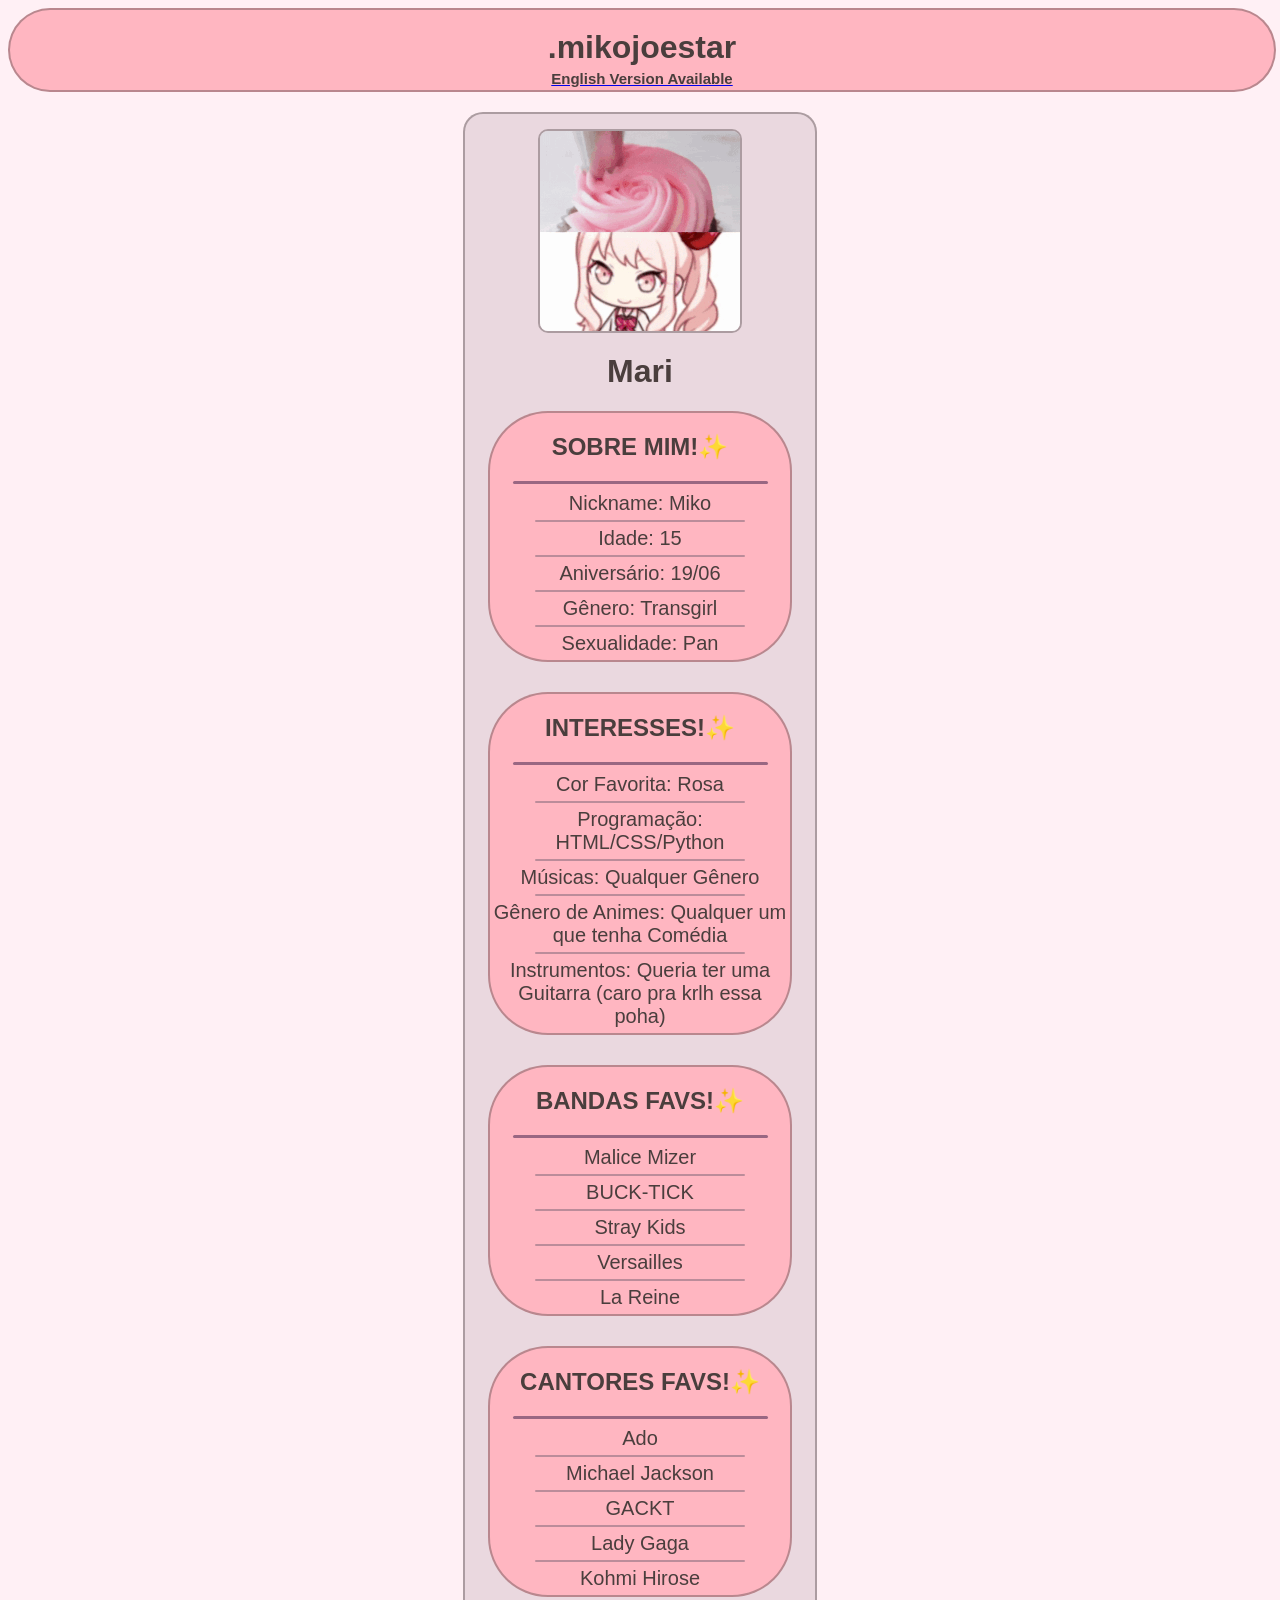
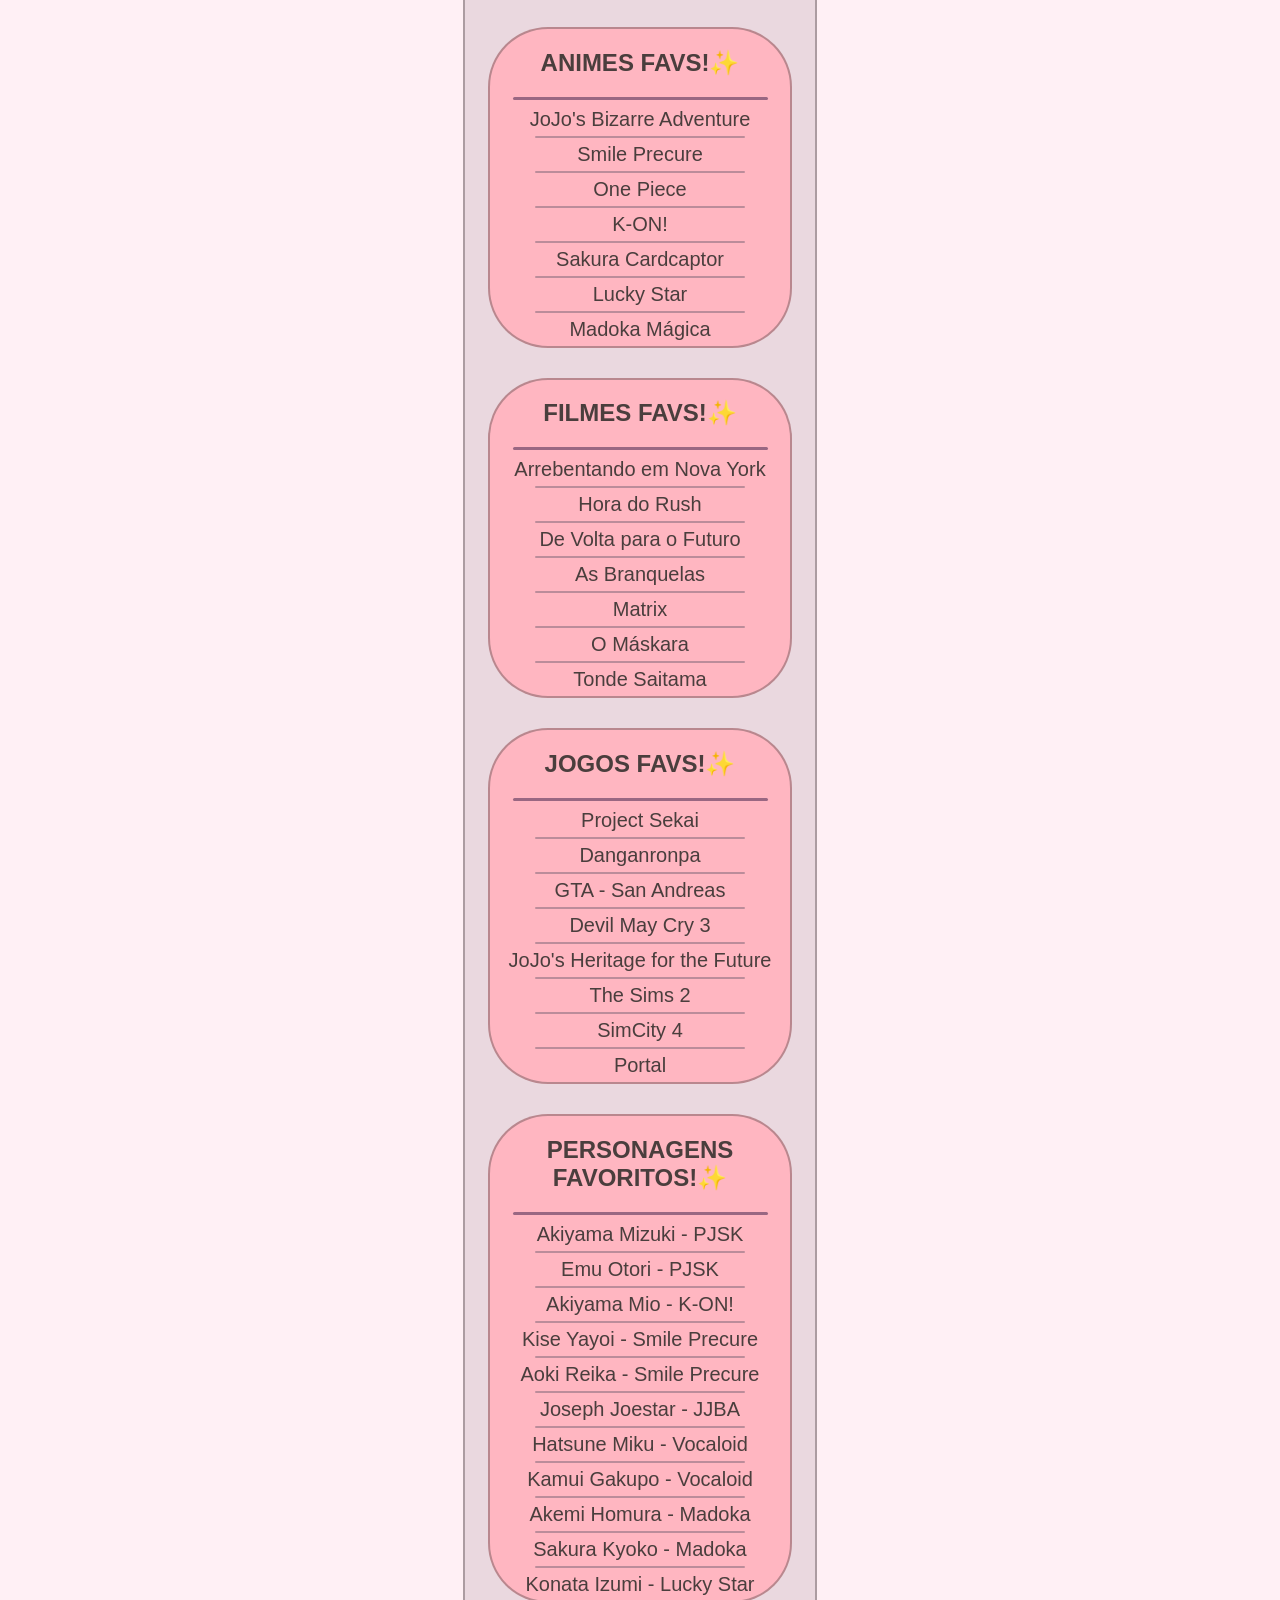
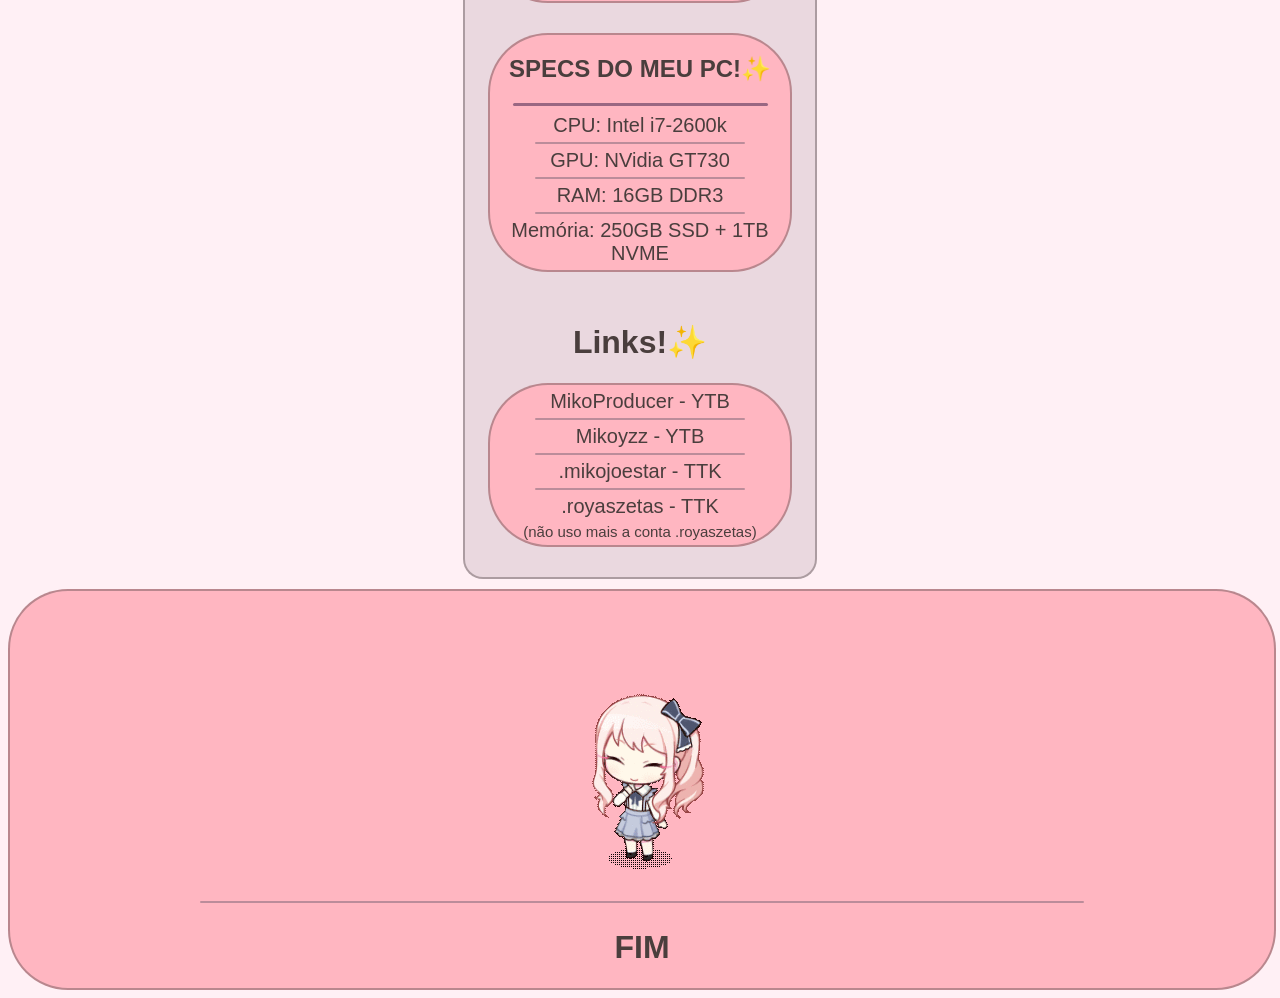
<file: index.html>
<!DOCTYPE html>
<html lang="pt-BR">

<head>
    <meta charset="UTF-8">
    <meta name="viewport" content="width=device-width, initial-scale=1.0">
    <title>SOBRE MIM!!✨(≧▽≦)</title>
    <link rel="icon" type="png" href="Img/Favicon.png">
    <link rel="stylesheet" href="style.css">
    
</head>

<body>
    
    <div class="headest">
        <h1 style="margin-bottom: 1px;">.mikojoestar</h1>
       <a href="en.html" style="text-decoration: underline;"><p style="margin-top: 3px; font-size: 15px; font-weight: bold;" lang="en">English Version Available</p></a> 
        
    </div>

    <div class="container">
        <img class="mizuki" src="Img/mizuki-akiyama-cupcake.gif" alt="( •̀ ω •́ )✧">
        <H1 style="margin-top: 5PX;">Mari</H1>
        
        <div class="parts">
            <h2>SOBRE MIM!✨</h2>
            <hr>
            <p>Nickname: Miko</p>
            <hr class="trace">
            <p>Idade: <span id="contador-anos">0</span></p>
            <hr class="trace">
            <p>Aniversário: 19/06</p>
            <hr class="trace">
            <p>Gênero: Transgirl</p>
            <hr class="trace">
            <p>Sexualidade: Pan</p>
       </div>

        
        <div class="parts">
            <h2>INTERESSES!✨</h2>
            <hr>
            <p>Cor Favorita: Rosa</p>
            <hr class="trace">
            <p>Programação: HTML/CSS/Python</p>
            <hr class="trace">
            <p>Músicas: Qualquer Gênero</p>
            <hr class="trace">
            <p>Gênero de Animes: Qualquer um que tenha Comédia</p>
            <hr class="trace">
            <p>Instrumentos: Queria ter uma Guitarra (caro pra krlh essa poha) </p>
        </div>

        
        <div class="parts">
            <h2>BANDAS FAVS!✨</h2>
            <hr>
            <p>Malice Mizer</p>
            <hr class="trace">
            <p>BUCK-TICK</p>
            <hr class="trace">
            <p>Stray Kids</p>
            <hr class="trace">
            <p>Versailles</p>
            <hr class="trace">
            <p>La Reine</p>
        </div>

        <div class="parts">
            <h2>CANTORES FAVS!✨</h2>
            <hr>
            <p>Ado</p>
            <hr class="trace">
            <p>Michael Jackson</p>
            <hr class="trace">
            <p>GACKT</p>
            <hr class="trace">
            <P>Lady Gaga</P>
            <hr class="trace">
            <p>Kohmi Hirose</p>
        </div>

        <div class="parts">
            <h2>ANIMES FAVS!✨</h2>
            <hr>
            <p>JoJo's Bizarre Adventure</p>
            <hr class="trace">
            <p>Smile Precure</p>
            <hr class="trace">
            <p>One Piece</p>
            <hr class="trace">
            <p>K-ON!</p>
            <hr class="trace">
            <p>Sakura Cardcaptor</p>
            <hr class="trace">
            <p>Lucky Star</p>
            <hr class="trace">
            <p>Madoka Mágica</p>
        </div>

        <div class="parts">
            <h2>FILMES FAVS!✨</h2>
            <hr>
            <p>Arrebentando em Nova York</p>
            <hr class="trace">
            <p>Hora do Rush</p>
            <hr class="trace">
            <p>De Volta para o Futuro</p>
            <hr class="trace">
            <p>As Branquelas</p>
            <hr class="trace">
            <p>Matrix</p>
            <hr class="trace">
            <p>O Máskara</p>
            <hr class="trace">
            <p>Tonde Saitama</p>
        </div>

        <div class="parts">
            <h2>JOGOS FAVS!✨</h2>
            <hr>
            <p>Project Sekai</p>
            <hr class="trace">
            <p>Danganronpa</p>
            <hr class="trace">
            <p>GTA - San Andreas</p>
            <hr class="trace">
            <p>Devil May Cry 3</p>
            <hr class="trace">
            <p>JoJo's Heritage for the Future</p>
            <hr class="trace">
            <p>The Sims 2</p>
            <hr class="trace">
            <p>SimCity 4</p>
            <hr class="trace">
            <P>Portal</P>
        </div>

        <div class="parts">
            <h2>PERSONAGENS FAVORITOS!✨</h2>
            <hr>
            <p>Akiyama Mizuki - PJSK</p>
            <hr class="trace">
            <p>Emu Otori - PJSK</p>
            <hr class="trace">
            <p>Akiyama Mio - K-ON!</p>
            <hr class="trace">
            <p>Kise Yayoi - Smile Precure</p>
            <hr class="trace">
            <p>Aoki Reika - Smile Precure</p>
            <hr class="trace">
            <p>Joseph Joestar - JJBA</p>
            <hr class="trace">
            <p>Hatsune Miku - Vocaloid</p>
            <hr class="trace">
            <p>Kamui Gakupo - Vocaloid</p>
            <hr class="trace">
            <p>Akemi Homura - Madoka</p>
            <hr class="trace">
            <p>Sakura Kyoko - Madoka</p>
            <hr class="trace">
            <p>Konata Izumi - Lucky Star</p>

        </div>

        <div class="parts">
            <h2>SPECS DO MEU PC!✨</h2>
            <hr>
            <p>CPU: Intel i7-2600k</p>
            <hr class="trace">
            <p>GPU: NVidia GT730</p>
            <hr class="trace">
            <p>RAM: 16GB DDR3</p>
            <hr class="trace">
            <p>Memória: 250GB SSD + 1TB NVME</p>
        </div>

       <H1>Links!✨</H1>
        <div class="parts">
            <a href="https://www.youtube.com/@MikoProducer"><p> MikoProducer - YTB</p></a>
            <HR class="trace">
                <a href="https://www.youtube.com/@Mikoyzz"><p> Mikoyzz - YTB</p></a>
                <hr class="trace">
            <a href="https://www.tiktok.com/@.mikojoestar"><p> .mikojoestar - TTK</p></a>
            <hr class="trace">
            <a href="https://www.tiktok.com/@.royaszetas"><p> .royaszetas - TTK</p></a>
            <p style="font-size: 15px;" >(não uso mais a conta .royaszetas)</p>
       </div>

    </div>
    <div class="headest" style="margin-top: 10px; height: auto;">
        <img class="mizuki" src="Img/pjsk.gif" alt="( •̀ ω •́ )✧" style="border: 0px;">
        <hr class="trace">
        <h1>FIM</h1>
    </div>


   
    
<script src="script.js"></script>
</body>
</html>
</file>
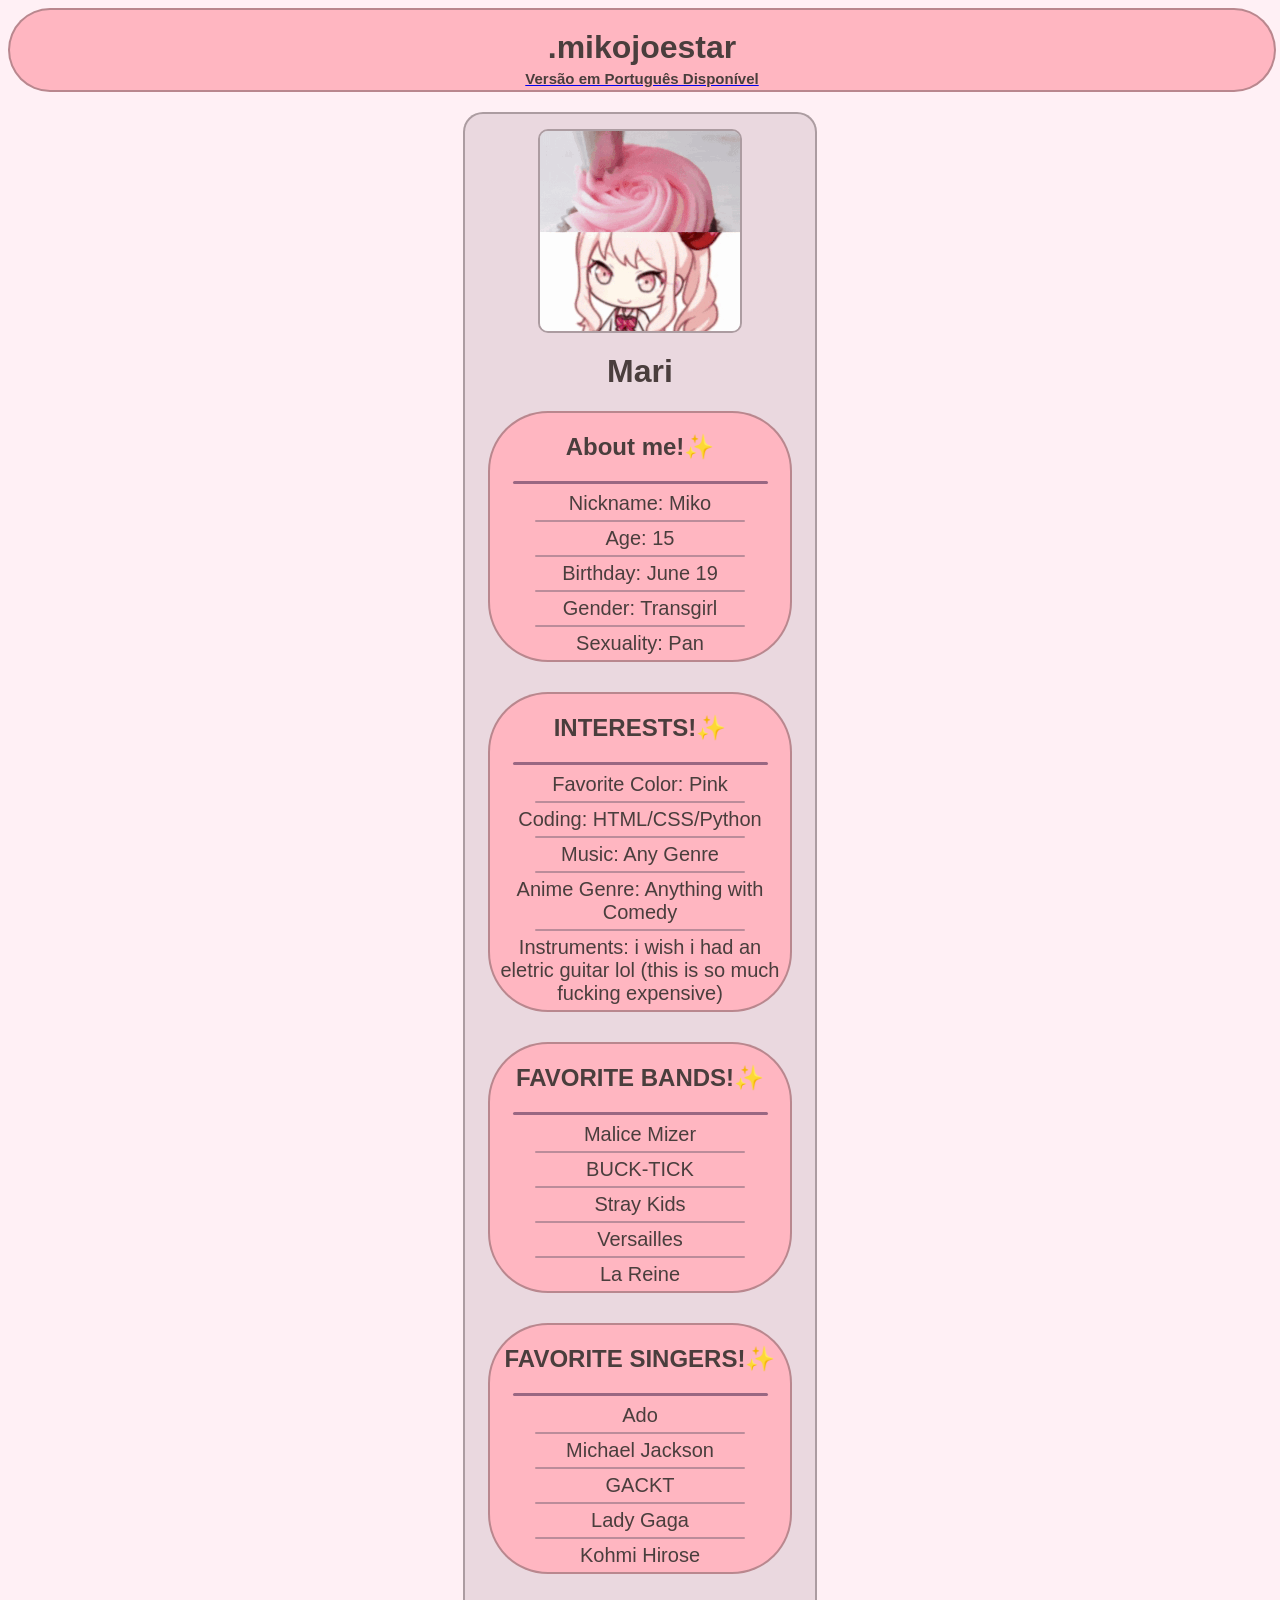
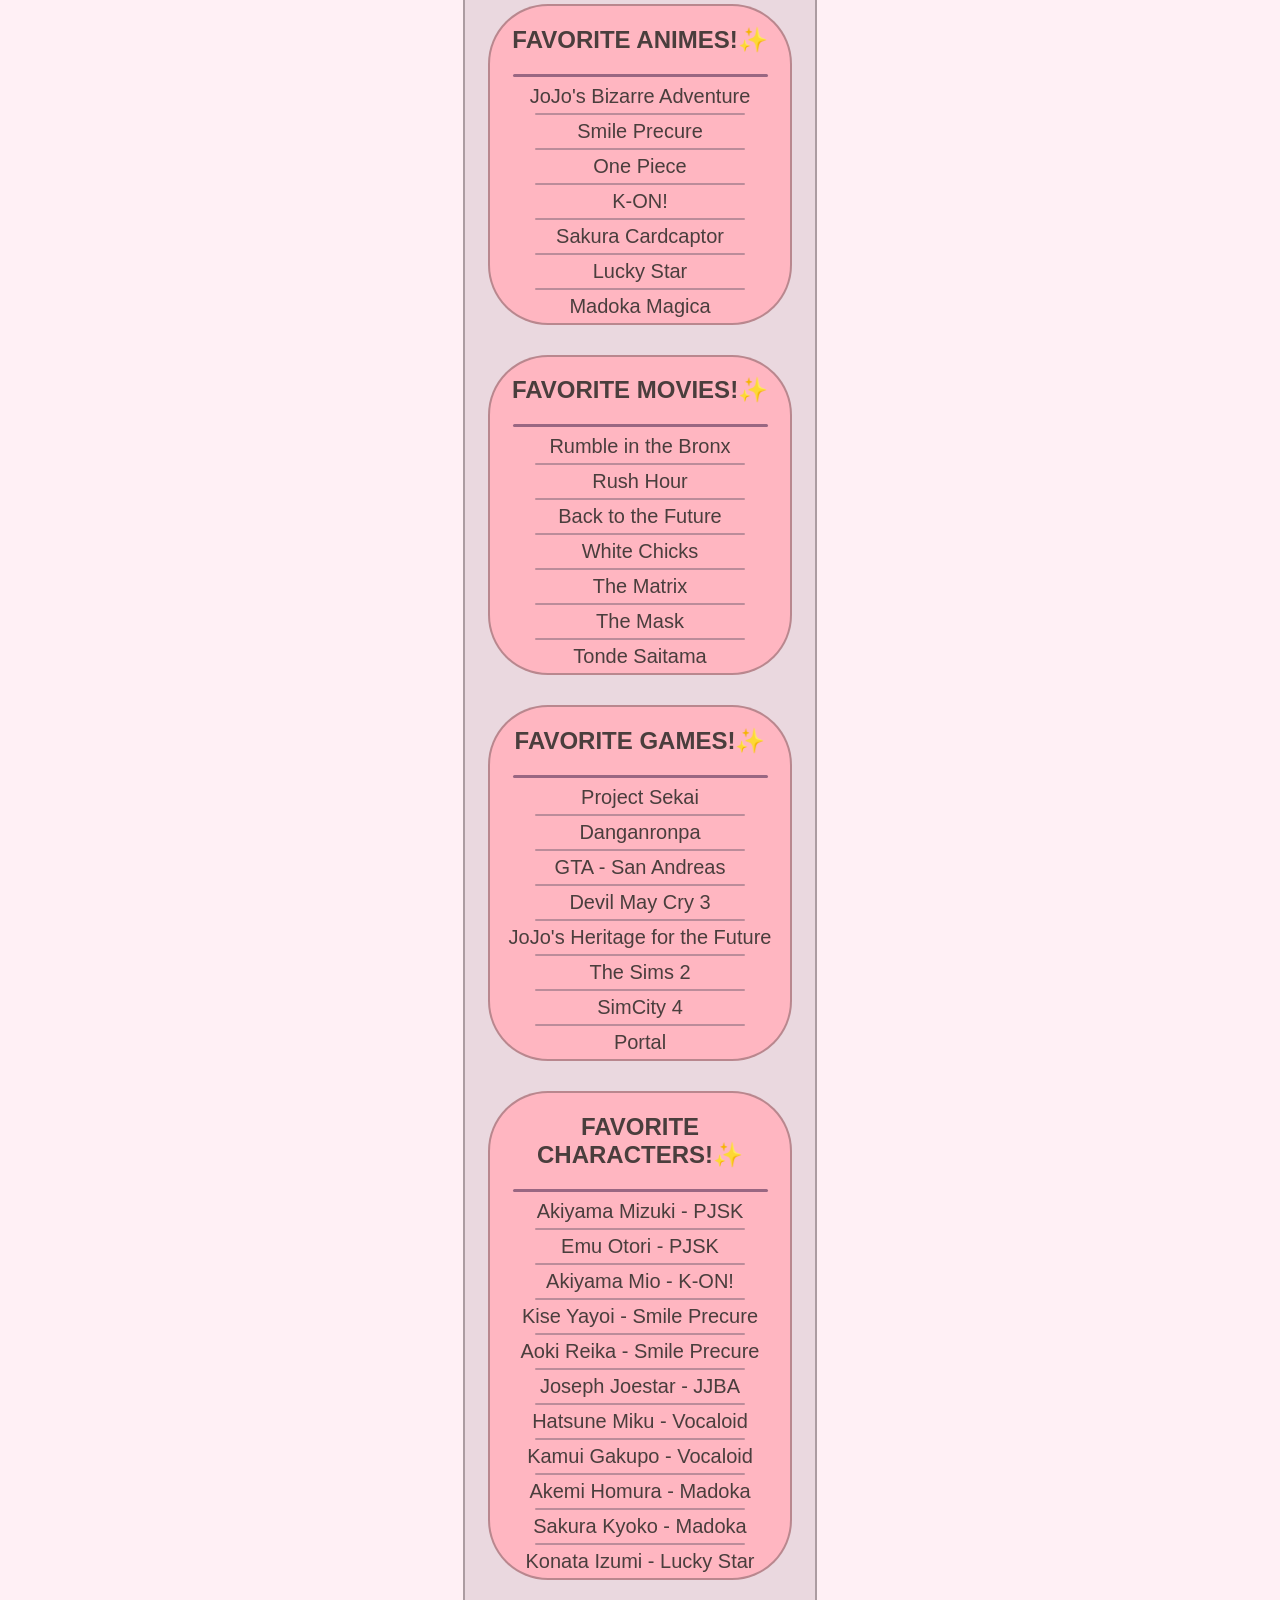
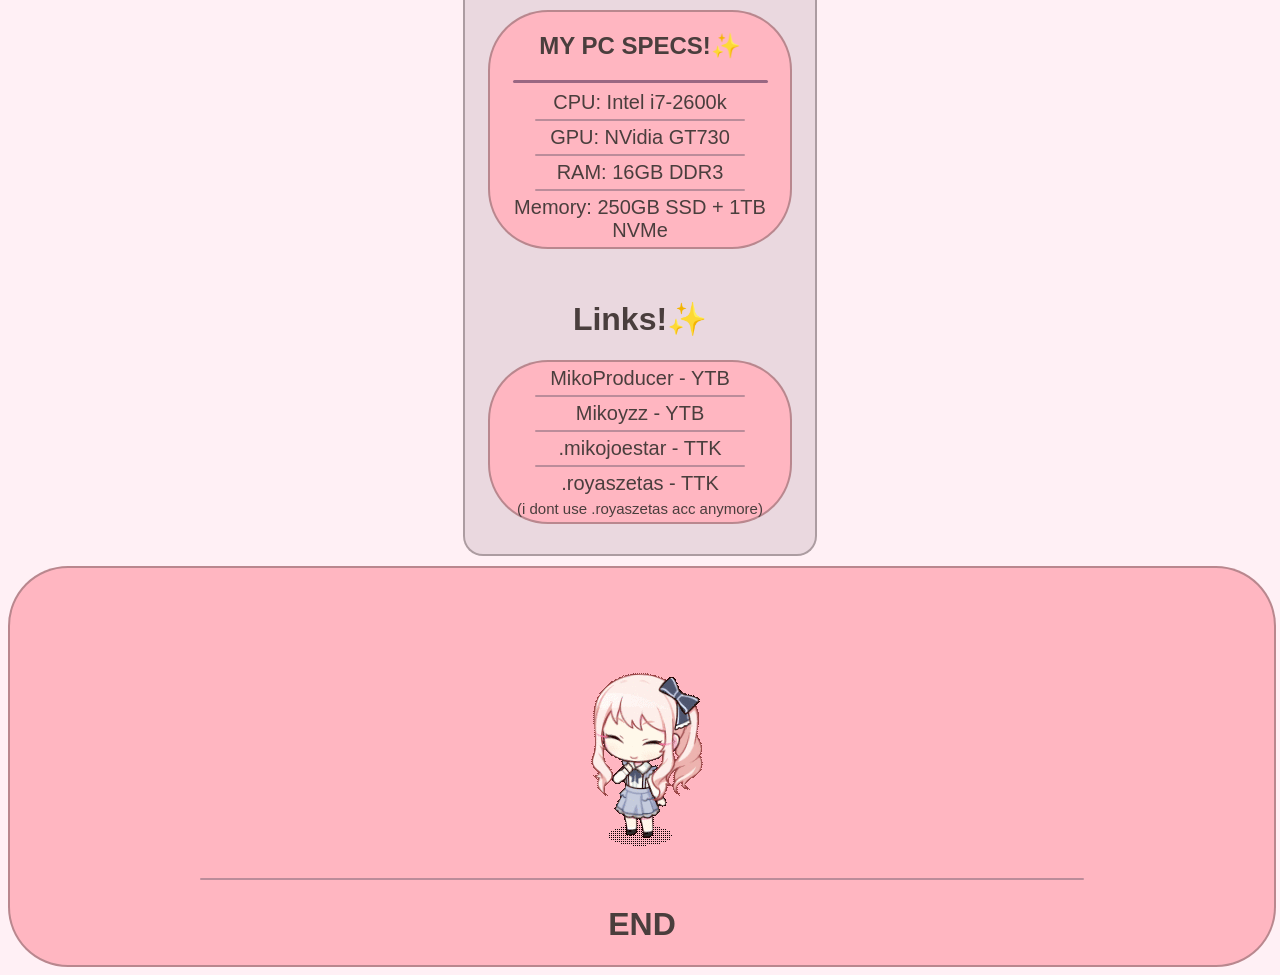
<file: en.html>
<!DOCTYPE html>
<html lang="en">

<head>
    <meta charset="UTF-8">
    <meta name="viewport" content="width=device-width, initial-scale=1.0">
    <title>ABOUT ME!!✨(≧▽≦)</title>
    <link rel="icon" type="image/png" href="Img/Favicon.png">
    <link rel="stylesheet" href="style.css">
    
</head>

<body>
    
    <div class="headest">
        <h1 style="margin-bottom: 1px;">.mikojoestar</h1>
        <a href="index.html" style="text-decoration: underline;"><p style="margin-top: 3px; font-size: 15px; font-weight: bold;" lang="pt-BR">Versão em Português Disponível</p></a>
        
    </div>

    <div class="container">
        <img class="mizuki" src="Img/mizuki-akiyama-cupcake.gif" alt="( •̀ ω •́ )✧">
        <H1 style="margin-top: 5PX;">Mari</H1>
        
        <div class="parts">
            <h2>About me!✨</h2>
            <hr>
            <p>Nickname: Miko</p>
            <hr class="trace">
            <p>Age: <span id="contador-anos">0</span></p>
            <hr class="trace">
            <p>Birthday: June 19</p>
            <hr class="trace">
            <p>Gender: Transgirl</p>
            <hr class="trace">
            <p>Sexuality: Pan</p>
       </div>

        
        <div class="parts">
            <h2>INTERESTS!✨</h2>
            <hr>
            <p>Favorite Color: Pink</p>
            <hr class="trace">
            <p>Coding: HTML/CSS/Python</p>
            <hr class="trace">
            <p>Music: Any Genre</p>
            <hr class="trace">
            <p>Anime Genre: Anything with Comedy</p>
            <hr class="trace">
            <p>Instruments: i wish i had an eletric guitar lol (this is so much fucking expensive) </p>
        </div>

        
        <div class="parts">
            <h2>FAVORITE BANDS!✨</h2>
            <hr>
            <p>Malice Mizer</p>
            <hr class="trace">
            <p>BUCK-TICK</p>
            <hr class="trace">
            <p>Stray Kids</p>
            <hr class="trace">
            <p>Versailles</p>
            <hr class="trace">
            <p>La Reine</p>
        </div>

        <div class="parts">
            <h2>FAVORITE SINGERS!✨</h2>
            <hr>
            <p>Ado</p>
            <hr class="trace">
            <p>Michael Jackson</p>
            <hr class="trace">
            <p>GACKT</p>
            <hr class="trace">
            <P>Lady Gaga</P>
            <hr class="trace">
            <p>Kohmi Hirose</p>
        </div>

        <div class="parts">
            <h2>FAVORITE ANIMES!✨</h2>
            <hr>
            <p>JoJo's Bizarre Adventure</p>
            <hr class="trace">
            <p>Smile Precure</p>
            <hr class="trace">
            <p>One Piece</p>
            <hr class="trace">
            <p>K-ON!</p>
            <hr class="trace">
            <p>Sakura Cardcaptor</p>
            <hr class="trace">
            <p>Lucky Star</p>
            <hr class="trace">
            <p>Madoka Magica</p>
        </div>

        <div class="parts">
            <h2>FAVORITE MOVIES!✨</h2>
            <hr>
            <p>Rumble in the Bronx</p>
            <hr class="trace">
            <p>Rush Hour</p>
            <hr class="trace">
            <p>Back to the Future</p>
            <hr class="trace">
            <p>White Chicks</p>
            <hr class="trace">
            <p>The Matrix</p>
            <hr class="trace">
            <p>The Mask</p>
            <hr class="trace">
            <p>Tonde Saitama</p>
        </div>

        <div class="parts">
            <h2>FAVORITE GAMES!✨</h2>
            <hr>
            <p>Project Sekai</p>
            <hr class="trace">
            <p>Danganronpa</p>
            <hr class="trace">
            <p>GTA - San Andreas</p>
            <hr class="trace">
            <p>Devil May Cry 3</p>
            <hr class="trace">
            <p>JoJo's Heritage for the Future</p>
            <hr class="trace">
            <p>The Sims 2</p>
            <hr class="trace">
            <p>SimCity 4</p>
            <hr class="trace">
            <P>Portal</P>
        </div>

        <div class="parts">
            <h2>FAVORITE CHARACTERS!✨</h2>
            <hr>
            <p>Akiyama Mizuki - PJSK</p>
            <hr class="trace">
            <p>Emu Otori - PJSK</p>
            <hr class="trace">
            <p>Akiyama Mio - K-ON!</p>
            <hr class="trace">
            <p>Kise Yayoi - Smile Precure</p>
            <hr class="trace">
            <p>Aoki Reika - Smile Precure</p>
            <hr class="trace">
            <p>Joseph Joestar - JJBA</p>
            <hr class="trace">
            <p>Hatsune Miku - Vocaloid</p>
            <hr class="trace">
            <p>Kamui Gakupo - Vocaloid</p>
            <hr class="trace">
            <p>Akemi Homura - Madoka</p>
            <hr class="trace">
            <p>Sakura Kyoko - Madoka</p>
            <hr class="trace">
            <p>Konata Izumi - Lucky Star</p>

        </div>

        <div class="parts">
            <h2>MY PC SPECS!✨</h2>
            <hr>
            <p>CPU: Intel i7-2600k</p>
            <hr class="trace">
            <p>GPU: NVidia GT730</p>
            <hr class="trace">
            <p>RAM: 16GB DDR3</p>
            <hr class="trace">
            <p>Memory: 250GB SSD + 1TB NVMe</p>
        </div>

       <H1>Links!✨</H1>
        <div class="parts">
            <a href="https://www.youtube.com/@MikoProducer"><p> MikoProducer - YTB</p></a>
            <HR class="trace">
                <a href="https://www.youtube.com/@Mikoyzz"><p> Mikoyzz - YTB</p></a>
                <hr class="trace">
            <a href="https://www.tiktok.com/@.mikojoestar"><p> .mikojoestar - TTK</p></a>
            <hr class="trace">
            <a href="https://www.tiktok.com/@.royaszetas"><p> .royaszetas - TTK</p></a>
            <p style="font-size: 15px;" >(i dont use .royaszetas acc anymore)</p>
       </div>

    </div>
    <div class="headest" style="margin-top: 10px; height: auto;">
        <img class="mizuki" src="Img/pjsk.gif" alt="( •̀ ω •́ )✧" style="border: 0px;">
        <hr class="trace">
        <h1>END</h1>
    </div>


   
    
<script src="script.js"></script>
</body>
</html>
</file>
<file: style.css>
h1{
    font-family: Arial, Helvetica, sans-serif;
    text-align: center;
    color: #4A3E3D;
}

h2 {
    font-family: Arial, Helvetica, sans-serif;
    text-align: center;
    color: #4A3E3D;
}

P {
    font-family: Arial, Helvetica, sans-serif;
    text-align: center;
    color: #4A3E3D;
    font-size: 20px;
    margin-top: 5px;
    margin-bottom: 5px;
}

/* DIVS AQUI */
    .container {
     display: flex;
     flex-direction: column;
     align-items: center; /* Centraliza na horizontal */
     height: auto;           /* Ocupa 100% da altura da tela */
     background-color: #866c782c;
     width: 350px;
     margin-top: 20px;
     border-radius: 20px;
     margin-left: auto;
     margin-right: auto;
     border: 2px solid #4a3e3d62;
    }

    .headest {
        background-color: #FFB6C1;
        border-radius: 60px;
        width: 100%;
        height: 80px;
        display: flex;
        align-items: center;
        justify-content: center;
        flex-direction: column;
        border: 2px solid #4a3e3d62;
    }

    .parts {
        background-color: #FFB6C1;
        border-radius: 60px;
        width: 300px;
        margin-bottom: 30px;
        border: 2px solid #4a3e3d62;

    }

body {
    background-color: #FFF0F5;
}

hr {
    width: 85%;
    border: none;
    height: 3px;
    background-color: #996782;
    border-radius: 15px;
}

ul {
    font-family: Arial, Helvetica, sans-serif;
    font-size: 20px;
    color: #4A3E3D;
}

table {
    width: 80%;
    border-collapse: separate; /* Une as bordas das células */
    justify-items: center;
    margin-left: auto;
    margin-right: auto;
    margin-bottom: 15px;
    
  }
  
  th, td {
    border: 1px solid #ddd;
    padding: 8px 12px;
    text-align: left;
    background-color:#c9909894; 
    border-top-left-radius: 20%;
    border-top-right-radius: 20%;
    border-bottom-left-radius: 20%;
    border-bottom-right-radius: 20%;
  }
  
  th {
    color: #333;
  }

  .mizuki {
    margin-top: 15px;
    margin-bottom: 15px;
    border-radius: 10px;
    border: 2px solid #4a3e3d62;
  }

  .trace {
    width: 70%;
    border: none;
    height: 2px;
    background-color: #9274849f;
    border-radius: 15px;
    margin-top: 5px;
    margin-bottom: 5px;
  }

  a {
    text-decoration: none;
     cursor: pointer;
  }
</file>
